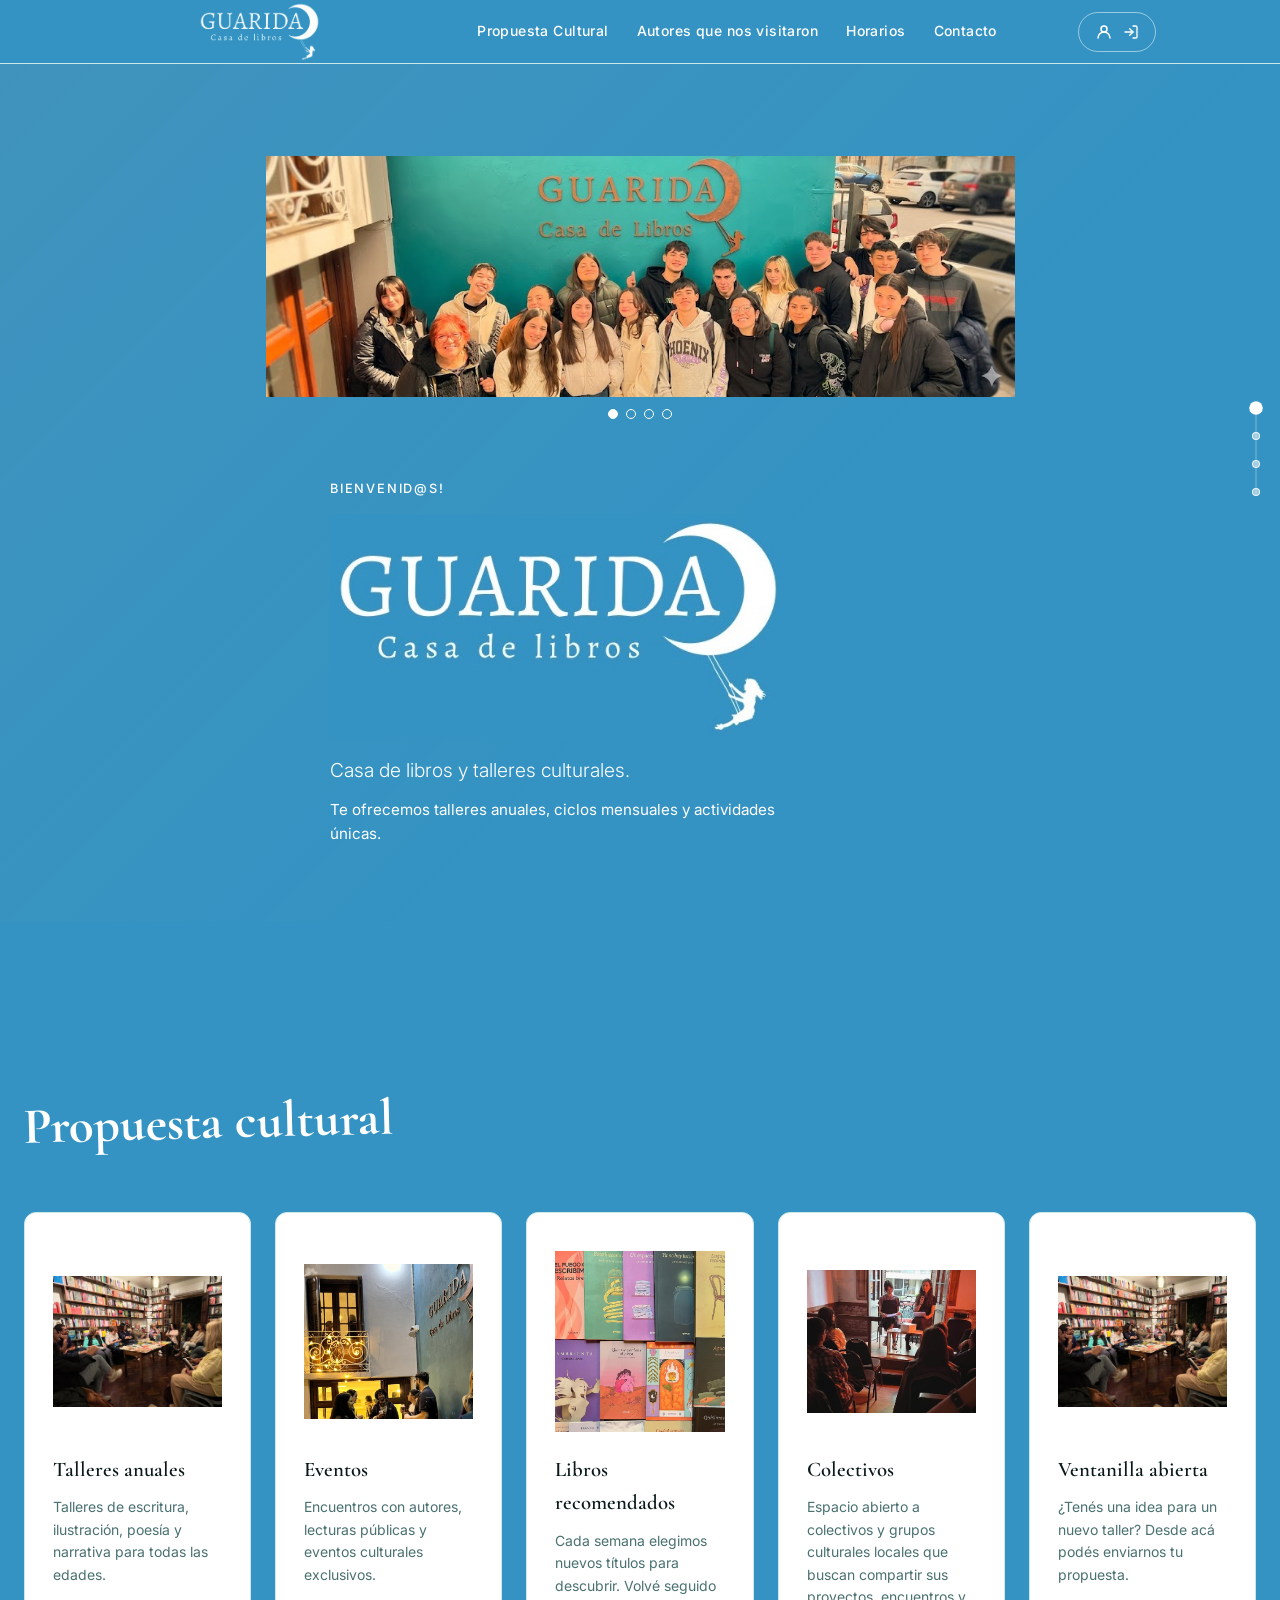
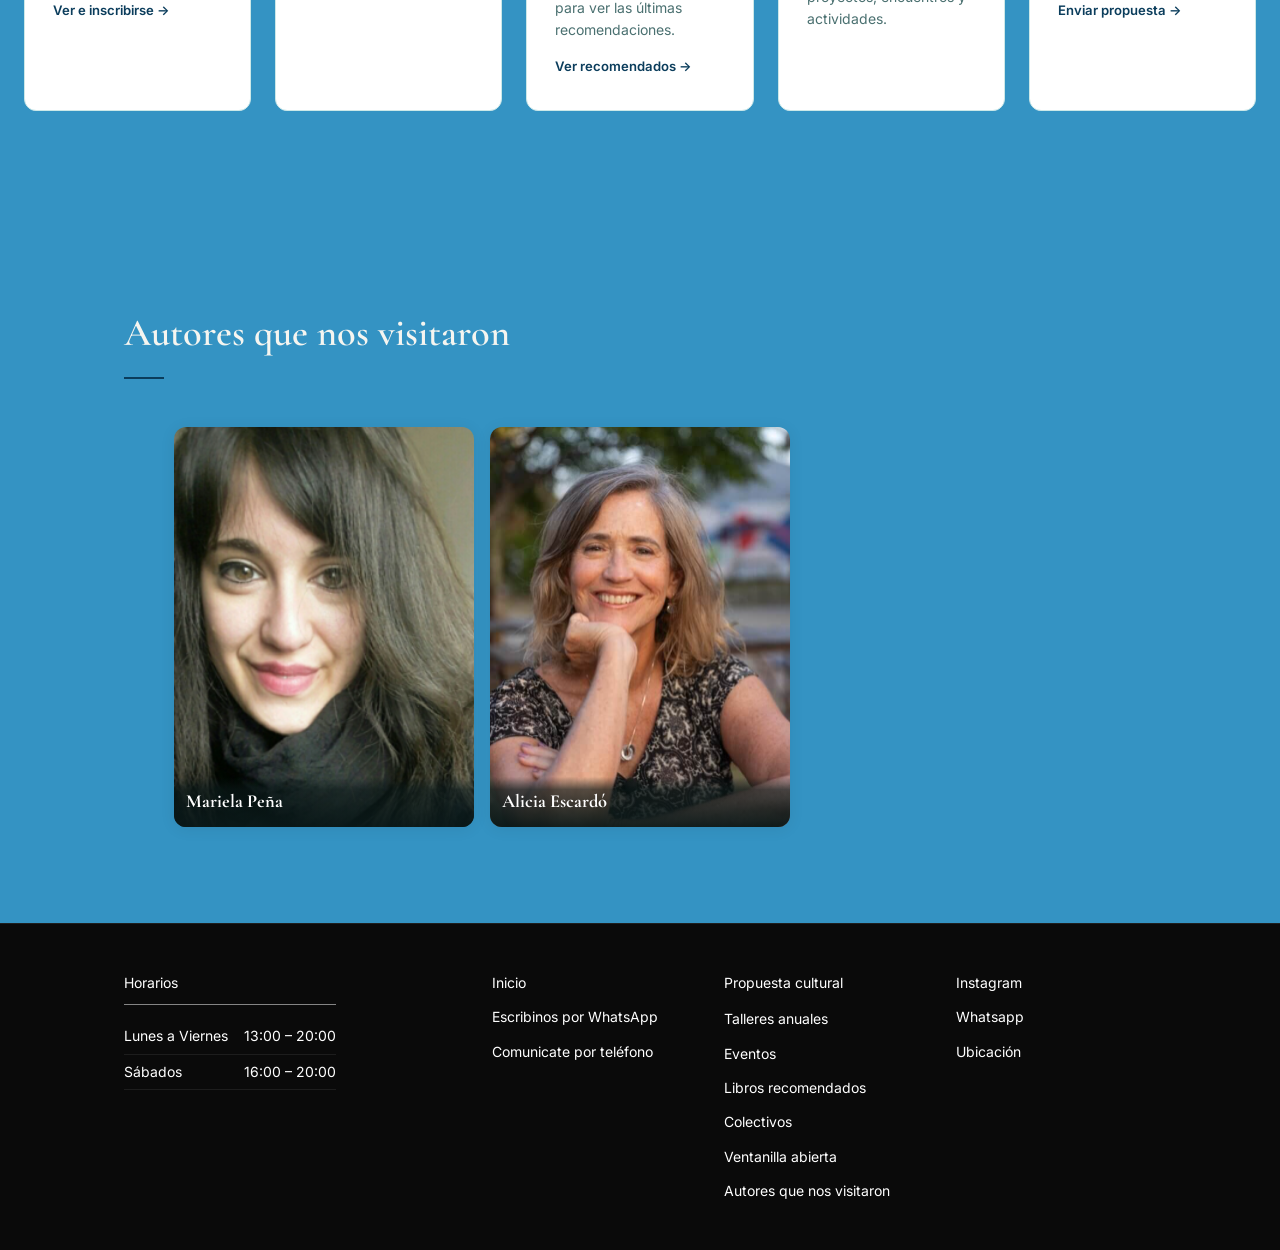
<file: index.html>
<!DOCTYPE html>
<html lang="es">
<head>
  <meta charset="UTF-8" />
  <meta name="viewport" content="width=device-width, initial-scale=1.0" />
  <title id="page-title">Cargando...</title>
  <meta name="description" id="page-desc" content="" />
  <link rel="preconnect" href="https://fonts.googleapis.com" />
  <link rel="preconnect" href="https://fonts.gstatic.com" crossorigin />
  <link href="https://fonts.googleapis.com/css2?family=Cormorant+Garamond:wght@400;600&family=Inter:wght@300;400;500&family=Caveat:wght@500;700&family=Dancing+Script:wght@600;700&family=Great+Vibes&family=Pinyon+Script&family=Cinzel+Decorative:wght@700&family=Abril+Fatface&display=swap" rel="stylesheet" />
  <link rel="icon" type="image/png" href="imagenes/logo42.png" />
  <link rel="stylesheet" href="style.css" />
  <script>history.scrollRestoration='manual';if(location.hash)history.replaceState(null,'',location.pathname)</script>
</head>
<body>

  <!-- NAV -->
  <header class="nav">
    <div class="container nav__inner">
      <div class="nav__logo">
        <img id="nav-logo" src="" alt="Logo" />
        <span id="nav-nombre"></span>
      </div>
      <nav class="nav__links">
        <a href="#servicios">Propuesta Cultural</a>
        <a href="#autores">Autores que nos visitaron</a>
        <a href="#footer">Horarios</a>
        <a href="#footer">Contacto</a>
      </nav>
      <a href="#" id="nav-cta" class="btn btn--outline" aria-label="Ingresar">
        <svg class="nav-cta__user" xmlns="http://www.w3.org/2000/svg" viewBox="0 0 24 24" fill="none" stroke="currentColor" stroke-width="2" stroke-linecap="round" stroke-linejoin="round">
          <circle cx="12" cy="8" r="4"/>
          <path d="M4 20c0-4.4 3.6-8 8-8s8 3.6 8 8"/>
        </svg>
        <svg class="nav-cta__icon" xmlns="http://www.w3.org/2000/svg" viewBox="0 0 24 24" fill="none" stroke="currentColor" stroke-width="2" stroke-linecap="round" stroke-linejoin="round">
          <path d="M15 3h4a2 2 0 0 1 2 2v14a2 2 0 0 1-2 2h-4"/>
          <path d="M10 17l5-5-5-5"/>
          <path d="M15 12H3"/>
        </svg>
      </a>
    </div>
  </header>

  <!-- SCROLL SPY -->
  <nav class="scrollspy" id="scrollspy" aria-label="Progreso de navegación">
    <a href="#inicio" class="scrollspy__dot" data-target="inicio" aria-label="Inicio"></a>
    <a href="#servicios" class="scrollspy__dot" data-target="servicios" aria-label="Propuesta cultural"></a>
    <a href="#autores" class="scrollspy__dot" data-target="autores" aria-label="Autores"></a>
    <a href="#footer" class="scrollspy__dot" data-target="footer" aria-label="Contacto"></a>
  </nav>

  <!-- HERO -->
  <section class="hero" id="inicio">
    <div class="hero__carousel" id="hero-carousel">
      <div class="hero__carousel-imgs" id="hero-carousel-imgs"></div>
      <div class="hero__carousel-dots" id="hero-carousel-dots"></div>
    </div>
    <div class="container hero__content">
      <p class="hero__eyebrow">Bienvenid@s!</p>
      <img class="hero__banner" id="hero-banner" src="imagenes/bannerhd.jpg" alt="Guarida" />
      <p class="hero__sub" id="hero-slogan"></p>
      <p class="hero__desc" id="hero-desc"></p>
    </div>
  </section>

  <!-- SERVICIOS -->
  <section class="section" id="servicios">
    <div class="container container--wide">
      <h2 class="section__title section__title--manuscrita">Propuesta cultural</h2>
      <div class="grid-servicios" id="grid-servicios"></div>
    </div>
  </section>

  <!-- AUTORES -->
  <section class="section" id="autores">
    <div class="container">
      <h2 class="section__title section__title--light">Autores que nos visitaron</h2>
    </div>
    <div class="grid-autores" id="grid-autores"></div>
  </section>

  <!-- FOOTER -->
  <footer class="footer" id="footer">
    <div class="container footer-grid">
      <div class="footer-col">
        <span class="footer-col__title footer-col__title--rule">Horarios</span>
        <ul class="horarios-list" id="footer-horarios"></ul>
      </div>

      <div class="footer-col-group">
        <div class="footer-col">
          <a href="#inicio">Inicio</a>
          <a id="footer-whatsapp" href="#" target="_blank" rel="noopener">Escribinos por WhatsApp</a>
          <a id="footer-telefono" href="#">Comunicate por teléfono</a>
        </div>

        <div class="footer-col">
          <a href="#servicios" class="footer-col__title">Propuesta cultural</a>
          <div id="footer-servicios"></div>
          <a href="#autores">Autores que nos visitaron</a>
        </div>

        <div class="footer-col">
          <a id="footer-ig" href="#" target="_blank" rel="noopener">Instagram</a>
          <a id="footer-whatsapp2" href="#" target="_blank" rel="noopener">Whatsapp</a>
          <a id="footer-ubicacion" href="#" target="_blank" rel="noopener">Ubicación</a>
        </div>
      </div>
    </div>
  </footer>

  <a id="whatsapp-btn" class="whatsapp-btn" href="#" target="_blank" rel="noopener" aria-label="WhatsApp">
    <svg xmlns="http://www.w3.org/2000/svg" viewBox="0 0 32 32" fill="white" width="28" height="28"><path d="M16 0C7.163 0 0 7.163 0 16c0 2.832.74 5.625 2.146 8.082L0 32l8.186-2.104A15.93 15.93 0 0 0 16 32c8.837 0 16-7.163 16-16S24.837 0 16 0zm0 29.333a13.27 13.27 0 0 1-6.784-1.854l-.486-.29-5.04 1.295 1.34-4.902-.318-.504A13.267 13.267 0 0 1 2.667 16C2.667 8.636 8.636 2.667 16 2.667S29.333 8.636 29.333 16 23.364 29.333 16 29.333zm7.27-9.878c-.398-.199-2.354-1.162-2.719-1.294-.365-.133-.63-.199-.896.199-.265.398-1.028 1.294-1.26 1.56-.232.265-.464.298-.862.1-.398-.2-1.681-.62-3.202-1.977-1.183-1.056-1.981-2.36-2.213-2.758-.232-.398-.025-.613.175-.811.18-.178.398-.464.597-.696.2-.232.265-.398.398-.663.133-.265.066-.497-.033-.696-.1-.199-.896-2.16-1.228-2.957-.323-.776-.651-.671-.896-.683l-.763-.013c-.265 0-.696.1-1.061.497-.365.398-1.394 1.362-1.394 3.322s1.427 3.854 1.626 4.119c.199.265 2.808 4.287 6.803 6.014.951.41 1.693.655 2.271.839.954.304 1.823.261 2.51.158.765-.114 2.354-.962 2.686-1.891.332-.93.332-1.727.232-1.891-.099-.166-.365-.265-.763-.464z"/></svg>
  </a>

  <script src="app.js"></script>
</body>
</html>
</file>
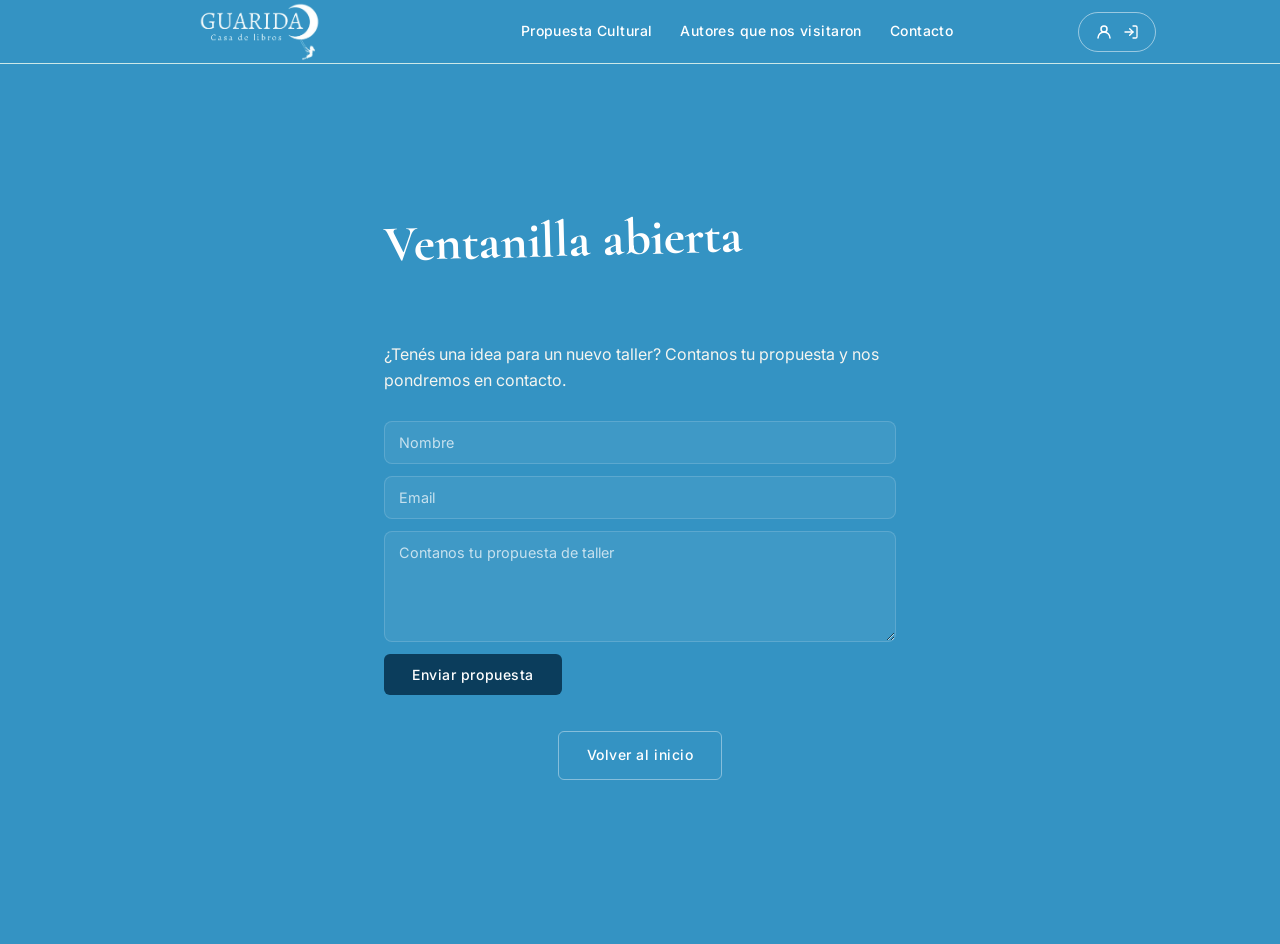
<file: ventanilla.html>
<!DOCTYPE html>
<html lang="es">
<head>
  <meta charset="UTF-8" />
  <meta name="viewport" content="width=device-width, initial-scale=1.0" />
  <title>Ventanilla abierta</title>
  <link rel="preconnect" href="https://fonts.googleapis.com" />
  <link rel="preconnect" href="https://fonts.gstatic.com" crossorigin />
  <link href="https://fonts.googleapis.com/css2?family=Cormorant+Garamond:wght@400;600&family=Inter:wght@300;400;500&family=Caveat:wght@500;700&family=Dancing+Script:wght@600;700&family=Great+Vibes&family=Pinyon+Script&family=Cinzel+Decorative:wght@700&family=Abril+Fatface&display=swap" rel="stylesheet" />
  <link rel="icon" type="image/png" href="imagenes/logo42.png" />
  <link rel="stylesheet" href="style.css" />
</head>
<body>

  <!-- NAV -->
  <header class="nav">
    <div class="container nav__inner">
      <a href="index.html" class="nav__logo">
        <img id="nav-logo" src="" alt="Logo" />
        <span id="nav-nombre"></span>
      </a>
      <nav class="nav__links">
        <a href="index.html#servicios">Propuesta Cultural</a>
        <a href="index.html#autores">Autores que nos visitaron</a>
        <a href="index.html#info">Contacto</a>
      </nav>
      <a href="#" id="nav-cta" class="btn btn--outline" aria-label="Ingresar">
        <svg class="nav-cta__user" xmlns="http://www.w3.org/2000/svg" viewBox="0 0 24 24" fill="none" stroke="currentColor" stroke-width="2" stroke-linecap="round" stroke-linejoin="round">
          <circle cx="12" cy="8" r="4"/>
          <path d="M4 20c0-4.4 3.6-8 8-8s8 3.6 8 8"/>
        </svg>
        <svg class="nav-cta__icon" xmlns="http://www.w3.org/2000/svg" viewBox="0 0 24 24" fill="none" stroke="currentColor" stroke-width="2" stroke-linecap="round" stroke-linejoin="round">
          <path d="M15 3h4a2 2 0 0 1 2 2v14a2 2 0 0 1-2 2h-4"/>
          <path d="M10 17l5-5-5-5"/>
          <path d="M15 12H3"/>
        </svg>
      </a>
    </div>
  </header>

  <!-- VENTANILLA -->
  <section class="section" id="ventanilla">
    <div class="container ventanilla-intro">
      <h1 class="section__title section__title--manuscrita">Ventanilla abierta</h1>
      <p class="ventanilla-desc">¿Tenés una idea para un nuevo taller? Contanos tu propuesta y nos pondremos en contacto.</p>

      <form id="contact-form" class="contact-form" action="https://formspree.io/f/mnjkozdy" method="POST">
        <input type="text" name="nombre" placeholder="Nombre" required />
        <input type="email" name="email" placeholder="Email" required />
        <textarea name="mensaje" placeholder="Contanos tu propuesta de taller" rows="5" maxlength="500" required></textarea>
        <button type="submit" class="btn btn--primary">Enviar propuesta</button>
        <a href="index.html" class="btn btn--outline ventanilla-volver">Volver al inicio</a>
        <p id="contact-form-status" class="contact-form__status"></p>
      </form>
    </div>
  </section>

  <a id="whatsapp-btn" class="whatsapp-btn" href="#" target="_blank" rel="noopener" aria-label="WhatsApp">
    <svg xmlns="http://www.w3.org/2000/svg" viewBox="0 0 32 32" fill="white" width="28" height="28"><path d="M16 0C7.163 0 0 7.163 0 16c0 2.832.74 5.625 2.146 8.082L0 32l8.186-2.104A15.93 15.93 0 0 0 16 32c8.837 0 16-7.163 16-16S24.837 0 16 0zm0 29.333a13.27 13.27 0 0 1-6.784-1.854l-.486-.29-5.04 1.295 1.34-4.902-.318-.504A13.267 13.267 0 0 1 2.667 16C2.667 8.636 8.636 2.667 16 2.667S29.333 8.636 29.333 16 23.364 29.333 16 29.333zm7.27-9.878c-.398-.199-2.354-1.162-2.719-1.294-.365-.133-.63-.199-.896.199-.265.398-1.028 1.294-1.26 1.56-.232.265-.464.298-.862.1-.398-.2-1.681-.62-3.202-1.977-1.183-1.056-1.981-2.36-2.213-2.758-.232-.398-.025-.613.175-.811.18-.178.398-.464.597-.696.2-.232.265-.398.398-.663.133-.265.066-.497-.033-.696-.1-.199-.896-2.16-1.228-2.957-.323-.776-.651-.671-.896-.683l-.763-.013c-.265 0-.696.1-1.061.497-.365.398-1.394 1.362-1.394 3.322s1.427 3.854 1.626 4.119c.199.265 2.808 4.287 6.803 6.014.951.41 1.693.655 2.271.839.954.304 1.823.261 2.51.158.765-.114 2.354-.962 2.686-1.891.332-.93.332-1.727.232-1.891-.099-.166-.365-.265-.763-.464z"/></svg>
  </a>

  <script src="app.js"></script>
</body>
</html>
</file>
<file: style.css>
/* ── Variables ──────────────────────────────────────────────── */
:root {
  --bg:          #FAFAF8;
  --bg-dark:     #111111;
  --bg-card:     #FFFFFF;
  --text:        #111111;
  --text-muted:  #6B7280;
  --accent:      #C4956A;
  --accent-dark: #A07850;
  --border:      #E8E4DF;
  --radius:      12px;
  --shadow:      0 2px 16px rgba(0,0,0,.07);
  --font-head:   'Cormorant Garamond', Georgia, serif;
  --font-body:   'Inter', system-ui, sans-serif;
  --nav-h:       64px;
}

/* ── Reset base ─────────────────────────────────────────────── */
*, *::before, *::after { box-sizing: border-box; margin: 0; padding: 0; }
html { scroll-behavior: smooth; }
body { font-family: var(--font-body); background: var(--bg); color: var(--text); line-height: 1.6; }
a { color: inherit; text-decoration: none; }
ul { list-style: none; }
img { max-width: 100%; display: block; }

/* ── Utilities ──────────────────────────────────────────────── */
.container { max-width: 1080px; margin: 0 auto; padding: 0 24px; }
.container--wide { max-width: 1320px; }

.btn {
  display: inline-block;
  padding: 12px 28px;
  border-radius: 6px;
  font-family: var(--font-body);
  font-size: .875rem;
  font-weight: 500;
  letter-spacing: .04em;
  transition: all .2s;
  cursor: pointer;
  border: none;
}
.btn--primary {
  background: var(--accent);
  color: #fff;
}
.btn--primary:hover { background: var(--accent-dark); }

.btn--outline {
  background: transparent;
  color: var(--text);
  border: 1.5px solid var(--border);
}
.btn--outline:hover { border-color: var(--accent); color: var(--accent); }

/* ── Nav ────────────────────────────────────────────────────── */
.nav {
  position: sticky;
  top: 0;
  z-index: 100;
  height: var(--nav-h);
  max-height: var(--nav-h);
  overflow: hidden;
  background: #3493c3;
  backdrop-filter: blur(12px);
  border-bottom: 1px solid var(--border);
}
.nav__inner {
  height: 100%;
  display: flex;
  align-items: center;
  justify-content: space-between;
}
.nav__logo {
  display: flex;
  align-items: center;
  gap: 10px;
  font-family: var(--font-head);
  font-size: 1.4rem;
  font-weight: 600;
  letter-spacing: .02em;
}
.nav__logo img { width: 272px; height: 60px; object-fit: contain; }
#nav-nombre { display: none; }

/* ── Nav links ──────────────────────────────────────────────── */
.nav__links {
  display: flex;
  gap: 28px;
  font-size: .875rem;
  font-weight: 500;
  letter-spacing: .03em;
}
.nav__links a { color: #fff; transition: color .15s; }
.nav__links a:hover { color: rgba(255,255,255,.75); }
.nav #nav-cta {
  display: inline-flex;
  align-items: center;
  gap: 10px;
  color: #fff;
  border: 1.5px solid rgba(255,255,255,.5);
  border-radius: 999px;
  padding: 10px 16px;
  transition: background .2s, border-color .2s;
}
.nav #nav-cta:hover {
  color: #fff;
  border-color: #fff;
  background: rgba(255,255,255,.12);
}
.nav-cta__user {
  width: 18px;
  height: 18px;
  flex-shrink: 0;
}
.nav-cta__icon {
  width: 16px;
  height: 16px;
  flex-shrink: 0;
  transition: transform .25s ease;
}
.nav #nav-cta:hover .nav-cta__icon { transform: translateX(3px); }
@media (max-width: 600px) { .nav__links { display: none; } }

/* ── Hero ───────────────────────────────────────────────────── */
.hero {
  position: relative;
  display: flex;
  flex-direction: column;
  align-items: center;
  padding: 60px 0 40px;
  background:
    linear-gradient(135deg, rgba(196,149,106,.08) 0%, transparent 60%),
    var(--bg);
}
.hero__carousel {
  position: relative;
  width: fit-content;
  margin: 32px auto 0;
  z-index: 0;
}
.hero__carousel-imgs { position: relative; cursor: pointer; }
.hero__carousel-imgs img {
  width: var(--carousel-w, 749px);
  height: var(--carousel-h, 241px);
  object-fit: cover;
  display: block;
  position: absolute;
  top: 0; left: 0;
  opacity: 0;
  transition: opacity .8s ease;
  pointer-events: none;
}
.hero__carousel-imgs img.active {
  opacity: 1;
  position: relative;
}
.hero__carousel-dots {
  display: flex;
  justify-content: center;
  gap: 8px;
  margin-top: 12px;
}
.hero__carousel-dots .dot {
  width: 10px;
  height: 10px;
  border-radius: 50%;
  border: 1.5px solid #fff;
  background: transparent;
  cursor: pointer;
  padding: 0;
  transition: background .3s;
}
.hero__carousel-dots .dot.active {
  background: #fff;
}
.hero__content { position: relative; z-index: 1; max-width: 620px; padding-top: 60px; }
.hero .container { padding-left: 0; width: 100%; }

.hero__eyebrow {
  font-size: .8rem;
  font-weight: 500;
  letter-spacing: .14em;
  text-transform: uppercase;
  color: #fff;
  margin-bottom: 16px;
}
.hero__title {
  font-family: var(--font-head);
  font-size: clamp(2.8rem, 6vw, 5rem);
  font-weight: 600;
  line-height: 1.1;
  margin-bottom: 16px;
  color: #fff;
}
.hero__banner {
  width: 100%;
  max-width: 460px;
  height: auto;
  margin-bottom: 16px;
}
.hero__sub {
  font-size: 1.2rem;
  font-weight: 300;
  color: #fff;
  margin-bottom: 12px;
}
.hero__desc {
  font-size: .95rem;
  color: #fff;
  margin-bottom: 36px;
  max-width: 480px;
}

/* ── Hero scroll hint ───────────────────────────────────────── */
.hero__scroll-hint {
  position: absolute;
  bottom: 16px;
  left: 50%;
  transform: translateX(-50%);
  z-index: 1;
  display: flex;
  flex-direction: column;
  align-items: center;
  gap: 4px;
  animation: arrow-bounce 1.6s ease-in-out infinite;
}
.hero__scroll-hint span,
.hero__scroll-hint span::after {
  display: block;
  width: 14px;
  height: 14px;
  border-right: 2px solid var(--accent);
  border-bottom: 2px solid var(--accent);
  transform: rotate(45deg);
  content: '';
}
.hero__scroll-hint span::after {
  margin-top: -8px;
  opacity: .4;
}
@keyframes arrow-bounce {
  0%, 100% { transform: translateX(-50%) translateY(0); }
  50%       { transform: translateX(-50%) translateY(8px); }
}

/* ── Sections ───────────────────────────────────────────────── */
.section { padding: 96px 0; }
#servicios { padding-top: 160px; }
.section--dark { background: var(--bg-dark); color: #f5f5f0; }

.section__title {
  font-family: var(--font-head);
  font-size: clamp(1.8rem, 3vw, 2.6rem);
  font-weight: 600;
  margin-bottom: 48px;
  position: relative;
}
.section__title::after {
  content: '';
  display: block;
  width: 40px;
  height: 2px;
  background: var(--accent);
  margin-top: 12px;
}
.section__title--light { color: #f5f5f0; }
.section__title--manuscrita::after { display: none; }
.section__title--manuscrita {
  font-family: var(--font-head);
  font-size: clamp(2.2rem, 4vw, 3.4rem);
  font-weight: 700;
  transform: rotate(-1.5deg);
  display: inline-block;
  color: #fff;
  animation: titulo-float 3.5s ease-in-out infinite;
}
@keyframes titulo-float {
  0%, 100% { transform: rotate(-1.5deg) translateY(0); }
  50%       { transform: rotate(-1.5deg) translateY(-5px); }
}

/* ── Servicios grid ─────────────────────────────────────────── */
.grid-servicios {
  display: grid;
  grid-template-columns: repeat(auto-fit, minmax(220px, 1fr));
  gap: 24px;
}
.servicio-card {
  display: block;
  background: var(--bg-card);
  border: 1px solid var(--border);
  border-radius: var(--radius);
  padding: 32px 28px;
  transition: transform .2s, box-shadow .2s;
}
a.servicio-card { cursor: pointer; }
.servicio-card:hover {
  transform: translateY(-4px);
  box-shadow: var(--shadow);
}
.servicio-card__icono { margin-bottom: 16px; }
.servicio-card__icono img { width: 192px; height: 192px; object-fit: contain; }
.servicio-card__nombre {
  font-family: var(--font-head);
  font-size: 1.3rem;
  font-weight: 600;
  margin-bottom: 10px;
}
.servicio-card__desc { font-size: .875rem; color: var(--text-muted); line-height: 1.6; }
.servicio-card__cta {
  display: inline-block;
  margin-top: 14px;
  font-size: .82rem;
  font-weight: 600;
  color: var(--accent);
  transition: transform .2s;
}
a.servicio-card:hover .servicio-card__cta { transform: translateX(4px); }

/* ── Autores grid ───────────────────────────────────────────── */
.grid-autores {
  display: grid;
  grid-template-columns: repeat(auto-fill, 300px);
  justify-content: center;
  gap: 16px;
  width: 100%;
  padding: 0 24px;
  box-sizing: border-box;
}
.autor-card {
  position: relative;
  aspect-ratio: 3 / 4;
  border-radius: var(--radius);
  overflow: hidden;
  box-shadow: var(--shadow);
  cursor: pointer;
}
.autor-card__foto { position: absolute; inset: 0; }
.autor-card__foto img {
  width: 100%;
  height: 100%;
  object-fit: cover;
  display: block;
  transition: transform .4s ease;
}
.autor-card:hover .autor-card__foto img,
.autor-card.is-expanded .autor-card__foto img {
  transform: scale(1.08);
}

.autor-card__overlay {
  position: absolute;
  left: 0; right: 0; bottom: 0;
  max-height: 70%;
  overflow: hidden;
  padding: 10px 12px;
  background: linear-gradient(to top, rgba(10,24,24,.95), rgba(10,24,24,.65) 75%, rgba(10,24,24,0));
  z-index: 1;
}
.autor-card__nombre {
  margin: 0;
  font-family: var(--font-head);
  font-size: 1.15rem;
  font-weight: 700;
  color: #fff;
}
.autor-card__desc-wrap {
  max-height: 0;
  overflow: hidden;
  transition: max-height .4s ease;
}
.autor-card__desc {
  margin: 6px 0 0;
  font-size: .68rem;
  line-height: 1.4;
  color: #fff;
}
.autor-card:hover .autor-card__desc-wrap,
.autor-card.is-expanded .autor-card__desc-wrap {
  max-height: 220px;
}

.horarios-list li {
  display: flex;
  justify-content: space-between;
  gap: 16px;
  padding: 14px 0;
  border-bottom: 1px solid rgba(255,255,255,.08);
  font-size: .9rem;
}
.horarios-list .dias { color: #fff; }
.horarios-list .hora { color: #fff; white-space: nowrap; }

/* ── Scroll spy ─────────────────────────────────────────────── */
.scrollspy {
  position: fixed;
  top: 50%;
  right: 20px;
  transform: translateY(-50%);
  display: flex;
  flex-direction: column;
  align-items: center;
  gap: 20px;
  z-index: 150;
}
.scrollspy::before {
  content: '';
  position: absolute;
  top: 0;
  bottom: 0;
  left: 50%;
  width: 1px;
  background: rgba(255,255,255,.35);
  transform: translateX(-50%);
  z-index: -1;
}
.scrollspy__dot {
  width: 8px;
  height: 8px;
  border-radius: 50%;
  background: rgba(255,255,255,.5);
  border: 1.5px solid rgba(255,255,255,.85);
  transition: transform .3s ease, background .3s ease;
}
.scrollspy__dot.active {
  background: #fff;
  transform: scale(1.7);
}
@media (max-width: 768px) { .scrollspy { display: none; } }

/* ── Ventanilla abierta ─────────────────────────────────────── */
.ventanilla-intro {
  max-width: 560px;
  padding-top: 40px;
  padding-bottom: 40px;
}
.ventanilla-desc {
  color: #f5f5f0;
  font-size: 1rem;
  margin-top: 12px;
  margin-bottom: 8px;
}

/* ── Contact form ───────────────────────────────────────────── */
.contact-form {
  display: flex;
  flex-direction: column;
  gap: 12px;
  margin-top: 28px;
}
.contact-form input,
.contact-form textarea {
  background: rgba(255,255,255,.06);
  border: 1px solid rgba(255,255,255,.15);
  border-radius: 8px;
  padding: 12px 14px;
  color: #f5f5f0;
  font-family: var(--font-body);
  font-size: .9rem;
  resize: vertical;
}
.contact-form input::placeholder,
.contact-form textarea::placeholder { color: #fff; opacity: .7; }
.contact-form input:focus,
.contact-form textarea:focus {
  outline: none;
  border-color: var(--accent);
}
.contact-form button { align-self: flex-start; }
.ventanilla-volver {
  align-self: center;
  margin-top: 24px;
  color: #fff;
  border-color: rgba(255,255,255,.4);
}
.ventanilla-volver:hover { border-color: #fff; color: #fff; }
.contact-form__status {
  font-size: .85rem;
  color: #f5f5f0;
  min-height: 1.2em;
}
.contact-form__status.ok { color: var(--accent); }

/* ── Footer ─────────────────────────────────────────────────── */
.footer {
  background: #0a0a0a;
  padding: 48px 0;
  border-top: 1px solid #1f1f1f;
}
.footer-grid {
  display: flex;
  justify-content: space-between;
  flex-wrap: wrap;
  gap: 32px;
}
.footer-col-group {
  display: flex;
  gap: 32px;
  flex-wrap: wrap;
}
.footer-col {
  display: flex;
  flex-direction: column;
  gap: 12px;
  min-width: 200px;
}
.footer-col a,
.footer-col__title {
  font-size: .875rem;
  color: #fff;
}
.footer-col a { transition: color .15s; }
.footer-col a:hover { color: var(--accent); }
.footer-col__title {
  margin-bottom: 2px;
}
.footer-col__title--rule {
  padding-bottom: 10px;
  border-bottom: 1px solid rgba(255,255,255,.5);
}
.footer-col #footer-servicios {
  display: flex;
  flex-direction: column;
  gap: 12px;
}
@media (max-width: 640px) {
  .footer-grid { flex-direction: column; }
  .footer-col-group { flex-direction: column; gap: 32px; }
}
.footer-col .horarios-list li { border-bottom-color: rgba(255,255,255,.08); padding: 6px 0; font-size: .875rem; }


/* ── WhatsApp button ────────────────────────────────────────── */
.whatsapp-btn {
  display: none;
}
@media (max-width: 480px) {
  .whatsapp-btn {
    display: flex;
    align-items: center;
    justify-content: center;
    position: fixed;
    bottom: 24px;
    right: 20px;
    width: 72px;
    height: 72px;
    background: #25D366;
    border-radius: 50%;
    box-shadow: 0 4px 12px rgba(0,0,0,.25);
    z-index: 200;
    animation: wa-bounce 2s ease-in-out infinite;
  }
  .whatsapp-btn svg { width: 38px; height: 38px; }
  @keyframes wa-bounce {
    0%, 100% { transform: translateY(0) scale(1); }
    50%       { transform: translateY(-8px) scale(1.05); }
  }
}

/* ── Responsive ─────────────────────────────────────────────── */
@media (max-width: 480px) {
  .hero { padding: 48px 0 40px; flex-direction: column; align-items: flex-start; }
  .hero .container { padding-left: 24px; }
  .hero__content { padding-top: 24px; }
  .hero__img {
    position: relative;
    top: auto;
    right: auto;
    width: 100%;
    margin-top: 32px;
  }
  .section { padding: 20px 0; }
  #servicios { padding-top: 20px; }
  .nav__logo { font-size: 1.1rem; }
  .nav__logo img { height: 48px; width: 96px; }
  #nav-cta {
    padding: 10px 18px;
    font-size: .85rem;
    font-weight: 600;
    background: var(--accent);
    color: #fff;
    border-color: var(--accent);
  }
}
</file>
